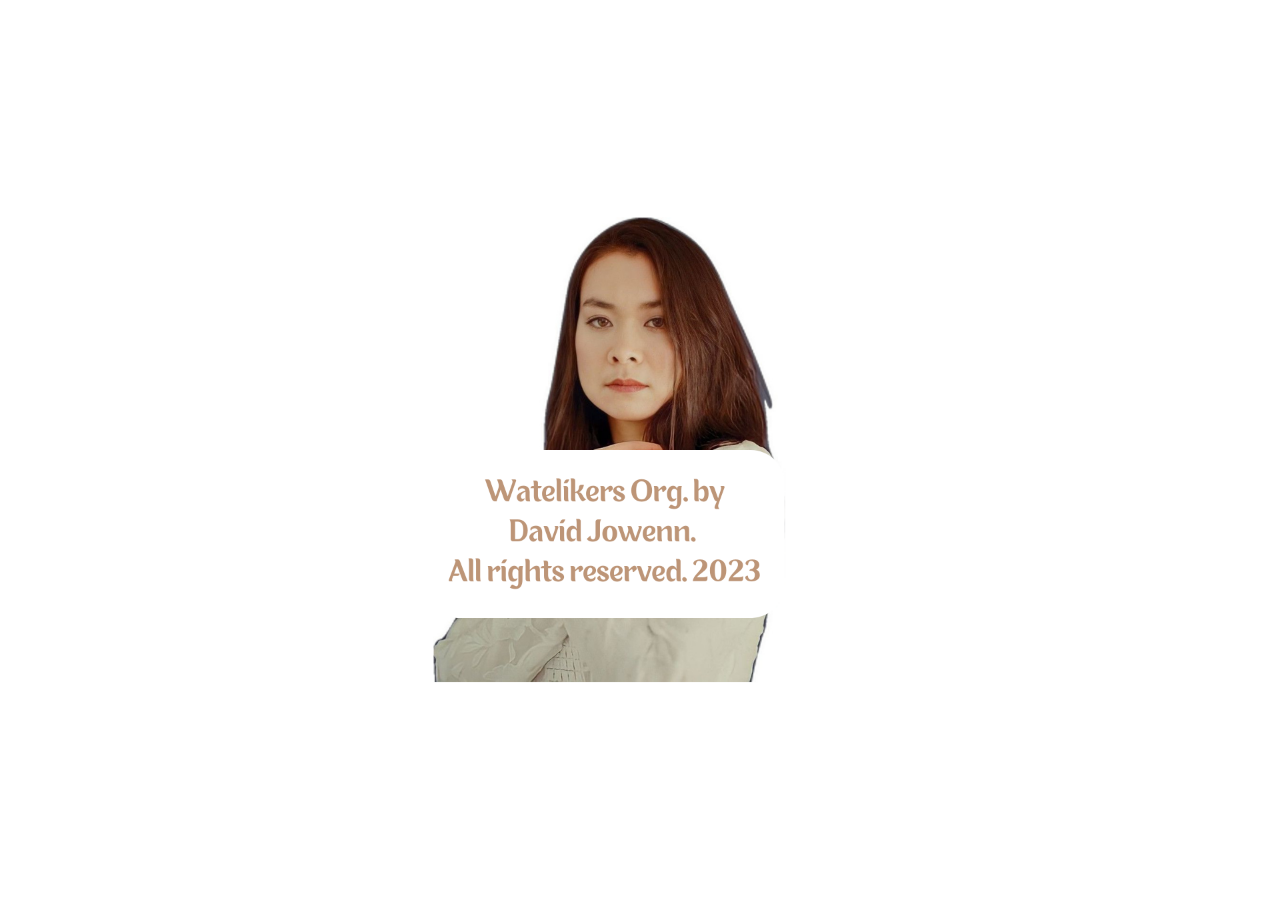
<file: copyright.html>
<!DOCTYPE html>
<html lang="en">
<head>
    <meta charset="UTF-8">
    <meta name="viewport" content="width=device-width, initial-scale=1.0">
    <title>A Movement Against Water Pollution</title>
    <link rel="stylesheet" href="style.css">
</head>
<body>
 
<div class="closeup">
       <img src="images/copyright.png"></a>
    </div>
</footer> 

    
    



</body>
</html>
</file>
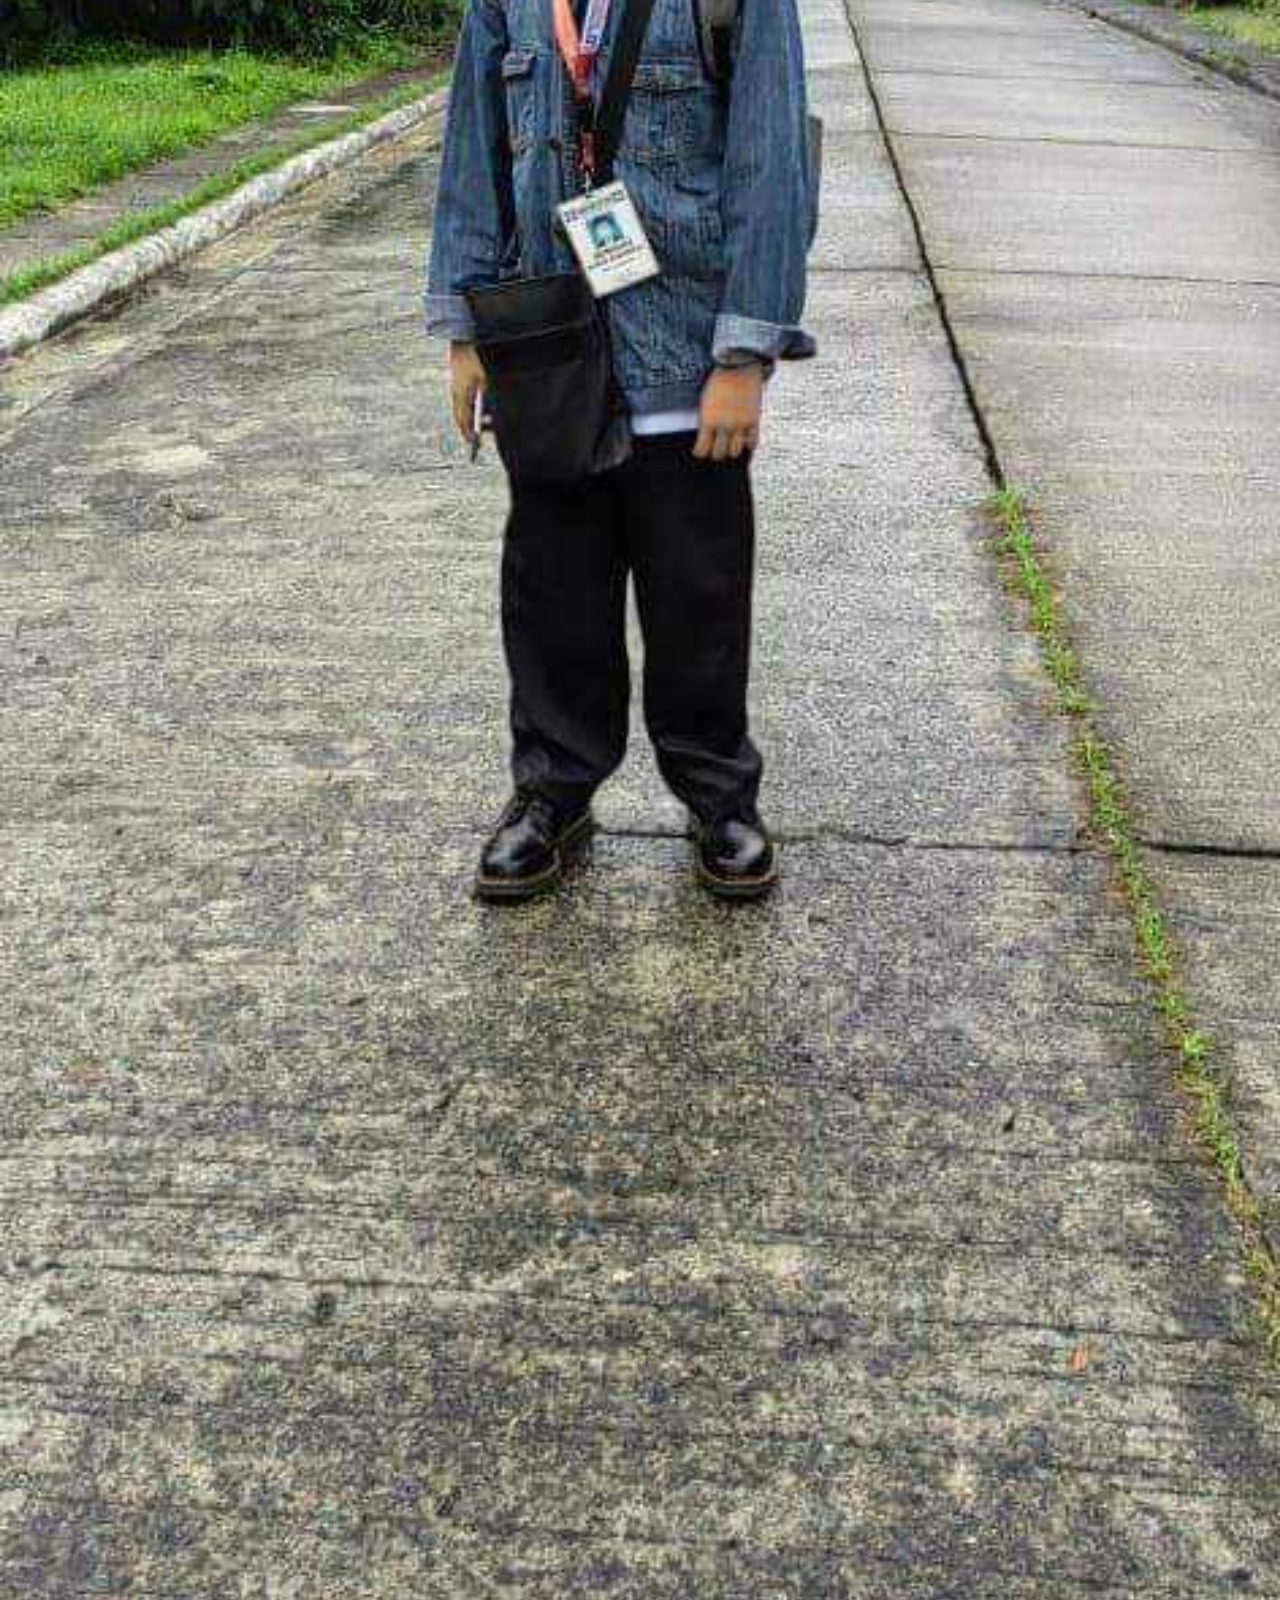
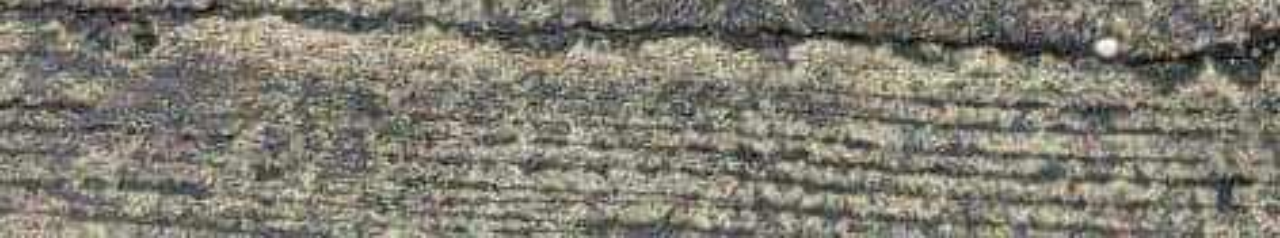
<file: me.html>
<!DOCTYPE html>
<html lang="en">
<head>
    <meta charset="UTF-8">
    <meta name="viewport" content="width=device-width, initial-scale=1.0">
    <title>A Movement Against Water Pollution</title>
    <link rel="stylesheet" href="style.css">
</head>
<body>
 
<div class="closeup">
       <img src="images/me.jpg"></a>
    </div>
</footer> 

    
    



</body>
</html>
</file>
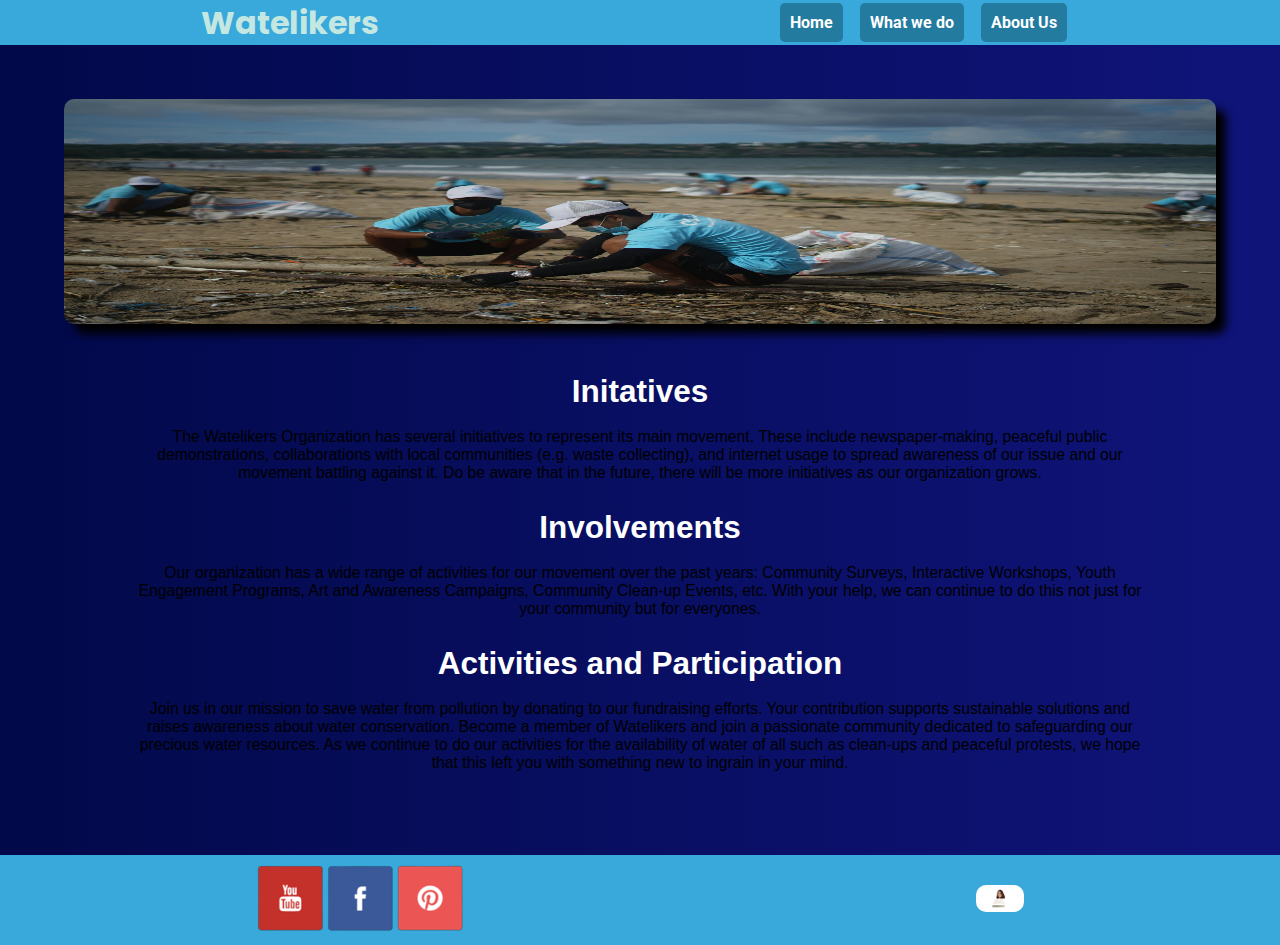
<file: page2.html>
<!DOCTYPE html>
<html lang="en">
<head>
    <meta charset="UTF-8">
    <meta name="viewport" content="width=device-width, initial-scale=1.0">
    <title>A Movement Against Water Pollution</title>
    <link rel="stylesheet" href="style.css">
</head>
<body>
    <header>
        <div class="title">
           <h1>Watelikers</h1> 
        </div>
        <div class="links">
            <a href="index.html">Home</a>
            <a href="page2.html">What we do</a>
            <a href="page3.html">About Us</a>
        </div>
    </header>
    <section div class="section2">
        <div class="img1">
            <img src="images/cleanup.jpg">
        </div>
        <div class="text2">
            <div class="atext1">
            <h1>Initatives</h1>
            <p> 
                The Watelikers Organization has several 
                initiatives to represent its main movement. 
                These include newspaper-making, peaceful public
                 demonstrations, collaborations with local communities 
                 (e.g. waste collecting), and internet usage to spread
                  awareness of our issue and our movement battling 
                  against it. Do be aware that in the future, 
                  there will be more initiatives as our organization 
                  grows.
            </p>
            </div>
            <div class="atext1">
            <h1>Involvements</h1>
            <p> Our organization has a wide range 
                of activities for our movement over 
                the past years: Community Surveys, 
                Interactive Workshops, Youth Engagement 
                Programs, Art and Awareness Campaigns, 
                Community Clean-up Events, etc. 
                With your help, we can continue 
                to do this not just for your community
                 but for everyones.
            </p>
            </div>
            <div class="atext1">
            <h1>Activities and Participation</h1>
            <p> 
                Join us in our mission to save water from pollution by donating to our fundraising efforts. Your contribution supports sustainable solutions and raises awareness about water conservation. Become a member of Watelikers and join a passionate community dedicated to safeguarding our precious water resources. As we continue to do our activities for the availability of water of all such as clean-ups and peaceful protests, we hope that this left you with something new to ingrain in your mind.
            </p>
            </div>
        </div>
    </div>
</section>
    
    <footer>
        <div class="sprites">
            <a div class="icon" id="yt" href="https://www.youtube.com/channel/UCGtqEUw2dGsXbbzjoXsNANw"></a>
            <a div class="icon" id="fb" href="https://www.facebook.com/jwenn.gordz/"></a>
            <a div class="icon" id="pt" href="https://www.pinterest.ph/davidjowenn/"></a>
        </div>
        <div class="copyright">
            <a href="copyright.html"><img src="images/copyright.png"></a>
        </div>
    </footer>
</body>
</file>
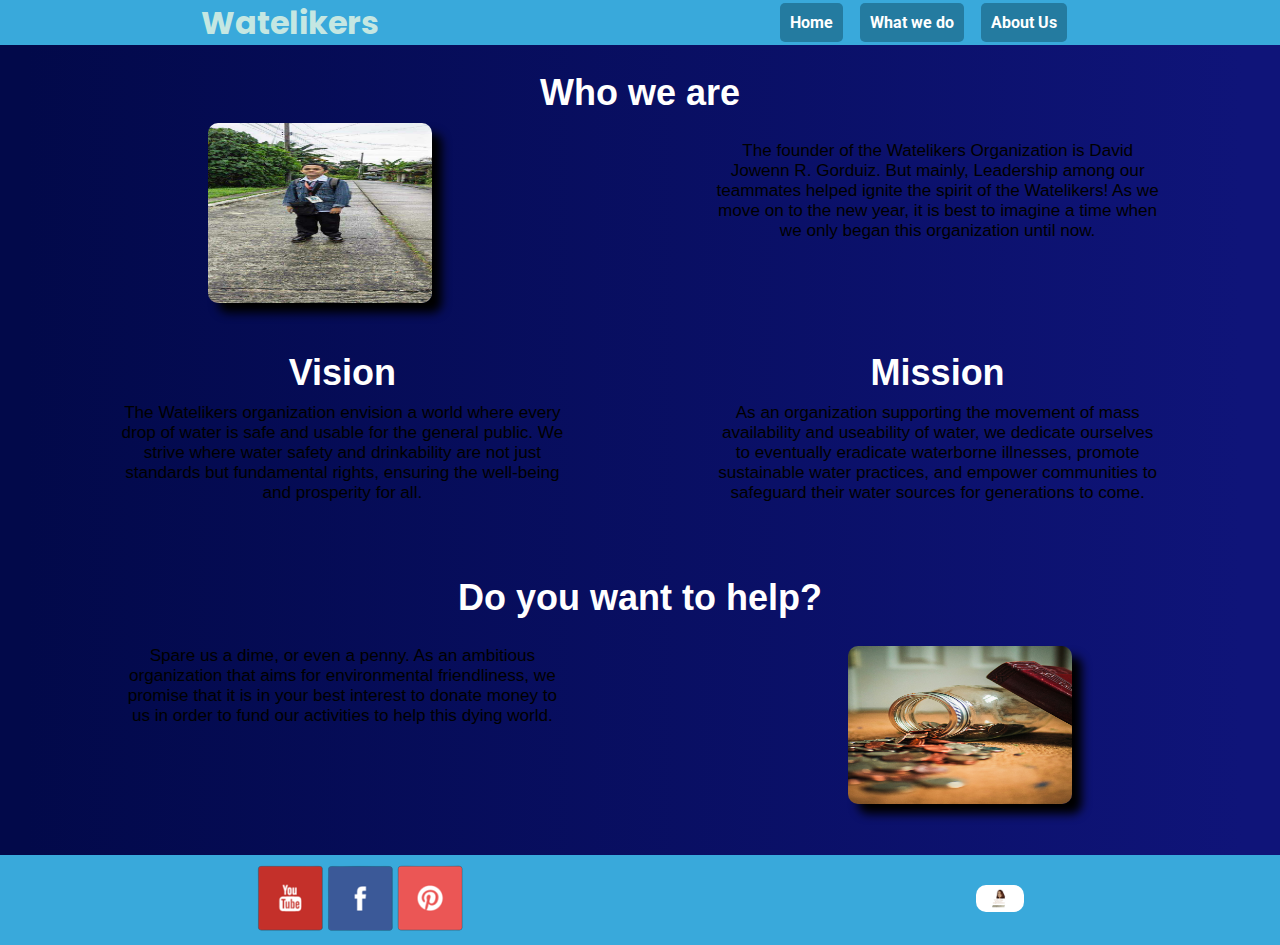
<file: page3.html>
<!DOCTYPE html>
<html lang="en">
<head>
    <meta charset="UTF-8">
    <meta name="viewport" content="width=device-width, initial-scale=1.0">
    <title>A Movement Against Water Pollution</title>
    <link rel="stylesheet" href="style.css">
</head>
<body>
    <header>
        <div class="title">
           <h1>Watelikers</h1> 
        </div>
        <div class="links">
            <a href="index.html">Home</a>
            <a href="page2.html">What we do</a>
            <a href="page3.html">About Us</a>
        </div>
    </header>
 
    <section div class="section3">
        <div class="btext">
            <div class="btext1">
            <h1>Who we are</h1>
            <p> The founder of the Watelikers Organization is David Jowenn R. Gorduiz. But mainly, Leadership among our teammates helped ignite the spirit of the Watelikers! As we move on to the new year, it is best to imagine a time when we only began this organization until now.</p>
            <a href="me.html"><img id="image1" src="images/me.jpg"></a>
            </div>
            <div class="btext2">
            <h1>Vision</h1>
            <p> The Watelikers organization envision a world where every drop of water is safe and usable for the general public. We strive where water safety and drinkability are not just standards but fundamental rights, ensuring the well-being and prosperity for all.</p>
            </div>
            <div class="btext3">
            <h1>Mission</h1>
            <p> As an organization supporting the movement of mass availability and useability of water, we dedicate ourselves to eventually eradicate waterborne illnesses, promote sustainable water practices, and empower communities to safeguard their water sources for generations to come.</p>
            </div>
            <div class="btext4">
            <h1>Do you want to help?</h1>
            <p> Spare us a dime, or even a penny. As an ambitious organization that aims for environmental friendliness, we promise that it is in your best interest to donate money to us in order to fund our activities to help this dying world.
            </p>
            <img id="image2" src="images/support.jpg">
            </div>
        </div>
    </div>
</section>
    
    <footer>
        <div class="sprites">
            <a div class="icon" id="yt" href="https://www.youtube.com/channel/UCGtqEUw2dGsXbbzjoXsNANw"></a>
            <a div class="icon" id="fb" href="https://www.facebook.com/jwenn.gordz/"></a>
            <a div class="icon" id="pt" href="https://www.pinterest.ph/davidjowenn/"></a>
        </div>
        <div class="copyright">
            <a href="copyright.html"><img src="images/copyright.png"></a>
        </div>
    </footer>
</body>
</file>
<file: style.css>
@import url('https://fonts.googleapis.com/css2?family=Montserrat&family=Poppins:wght@400;500&display=swap');
@import url('https://fonts.googleapis.com/css2?family=Montserrat&family=Poppins:wght@400;500&family=Roboto:wght@300&display=swap');

*{
    margin: 0;
    padding: 0;
    box-sizing: border-box;
}

/* Header Start*/
header {
    background-color: #39A9DB;
    display: flex;
    flex-wrap: nowrap;
    justify-content: space-around;
    align-items: center;
    height: 5vh;
}
.title {
    color: #C5E7E2;
    font-family: 'Montserrat', sans-serif;
    font-family: 'Poppins', sans-serif;
}
header .links {
    display:inline-block;
}
header .links a {
    color:white;
    margin-right:1vw;
    text-decoration: none;
    background-color: #247BA0;
    padding: 10px;
    border-radius: 5px;  
    font-family: 'Montserrat', sans-serif;
    font-family: 'Poppins', sans-serif;
    font-family: 'Roboto', sans-serif;
    font-weight: bold;
    cursor: pointer;
    transition: 0.7s ease;   
}
.links a:hover {
    background-color: #c3d3e3;
}

/* Header End*/

/* Video and Slogan Start*/

.video-container {
    position: relative;
    height: 50vh;
    overflow: hidden;
}

#vidbg {
    width:100%;
    height:100%;
    object-fit: cover;
    
}
.banner {
    position: absolute;
    top: 50%;
    left: 50%;
    transform: translate(-50%, -50%);
    text-align: center;
    width: 100%;
    padding: 10px;
}
.slogan {
    font-family: Arial;
    font-size: 7.5vh;
    font-weight: 200;
    color: white;
    opacity: 0.9;
    animation: sloganmotion 35s linear infinite;
}
@keyframes sloganmotion {
    0% { transform:translate(0vw, 0vw);}
    33% { transform:translate(0vw, 15vw); }
    67% { transform:translate(0vw,-15vw); }
    100% { transform:translate(0vw,  0vw);}
}

h1 {
    margin: 0;
}

/* Video and Slogan End */

/* Section and Footer Start */
.section1 {
    background: rgb(2,9,74); /* First Section, had to assign different sections for each page to make it work */
    background: linear-gradient(90deg, rgba(2,9,74,1) 2%, rgba(15,20,121,1) 97%);
    height: 40vh;
    display: flex;
    align-items: center;
    flex-direction: column;
}
.text1{
    margin-top: 4vh;
    text-align: center;
}
.text1 p{
    color: black;
    font-family: Arial;
}
.text1 h1 {
    color: white;
    font-family: Arial;
    font-weight: Bold;
    margin-bottom: 1.5vh;
}
footer{
    background-color: #39A9DB;
    display: flex;
    flex-wrap: nowrap;
    justify-content:space-around;
    align-items: center;
    height: 10vh;
}
.icon {
    background: url(sprites/sprites.png);
    background-repeat: no-repeat;
    width: 66px;
    height: 66px;
    display: inline-block;
    position: relative;
}
#yt {
    background-position: -439px -221px;
}
#fb {
    background-position: -439px -146px;
}
#pt {
    background-position: -141px -221px;
}

.copyright img{
   max-height: 3vh;
   border-radius: 10px;
}
.closeup {
    height: 100vh;
    display: flex;
   align-items: center;
}
.closeup img{
   width:100vw;
}

/* Section and Footer End */

/* Page 2: Section */

.section2 {
    background: rgb(2,9,74);
    background: linear-gradient(90deg, rgba(2,9,74,1) 2%, rgba(15,20,121,1) 97%);
    height:90vh;
    display: flex;
    flex-wrap: nowrap;
    align-items: center;
    flex-direction: column;

   
}
.img1 {
    margin-top: 6vh;
    margin-bottom: 2dvh;
}
.img1 img{
    width: 90vw;
    height:25vh;
    border-radius: 10px;
    box-shadow: 10px 10px 10px black;
    cursor: pointer;
}
.img1 img:hover {
    transform: rotate(-5deg) scale(1.05);
}
.atext1{
    margin-top: 3vh;
    text-align: center;
}
.atext1 h1 {
    color: white;
    font-family: Arial;
    font-weight: Bold;
    margin-bottom: 2vh;
}
.atext1 p{
    color: black;
    font-family: Arial;
}

/* Page 2: Section End*/

/* Page 3: Section Start*/

.section3 {
    background: rgb(2,9,74);
    background: linear-gradient(90deg, rgba(2,9,74,1) 2%, rgba(15,20,121,1) 97%);
    height:90vh;
    display: flex;
    flex-wrap: nowrap;
    align-items: center;
    flex-direction: column;
    
}

.btext1 h1{
    margin-top: 3vh;
    text-align: center;
    color: white;
    font-family: Arial;
    font-weight: Bold;
}
.btext1 p {
    width: 40%;
    float: right;
    margin-top: 3vh;
    margin-right: 3vw;
    color: black;
    font-family: Arial;
    text-align: center;
}
.btext1 #image1 { 
    margin-top: 1vh;
    width: 20%;
    height: 20vh;
    margin-left: 10vw;
}
#image1 {
    width:10vw;
    border-radius: 10px;
    box-shadow: 10px 10px 10px black;
    cursor: pointer;
}
#image1:hover {
    transform: rotate(5deg) scale(1.2);
}

.btext2 {
    float: left;
    width: 40%;
    margin-top: 5vh;
    margin-left: 3vw;
}
.btext2 h1 {
   margin-bottom: 1vh;
   text-align: center;
   color: white;
   font-family: Arial;
   font-weight: Bold;
}
.btext2 p {
    text-align: center;
    color: black;
    font-family: Arial;
}
.btext3 h1 {
    margin-bottom: 1vh;
    text-align: center;
    color: white;
    font-family: Arial;
    font-weight: Bold;
}
.btext3 p {
    text-align: center;
    color: black;
    font-family: Arial;
}
.btext3{
    margin-top: 5vh;
    float: right;
    width: 40%;
    margin-right: 3vw;
}
.btext4 {
   margin-top: 30vh;
}
.btext4 h1{
    color: white;
    font-family: Arial;
    font-weight: Bold;
    text-align: center;
}
.btext4 p {
    width: 40%;
    float: left;
    margin-top: 3vh;
    margin-left: 3vw;
    text-align: center;
    color: black;
    font-family: Arial;
}
 #image2 {
    margin-top: 3vh;
    width: 20%;
    height: 17.5vh;
    margin-left: 10vw;
    float: right;
    margin-right: 10vw;
    border-radius: 10px;
    box-shadow: 10px 10px 10px black;
    cursor: pointer;
}
#image2:hover {
    transform: rotate(-5deg) scale(1.2);
}

/* Page 3: Section End */

/* Responsive Designs: Text-Oriented Start */

@media only screen and (max-width: 600px)
{
    .links a{
        font-size: 1.5vh;
    }
    .slogan {
        font-size: 5vh;
    }
    .text1 h1 {
        font-size: 2.2vh;
    }
    .text1 p {
        font-size: 1.6vh;
    }
    .text2 h1 {
        font-size: 2.2vh;
    }
    .text2 p {
        font-size: 1.5vh;
    }
    
    .btext {
        font-size: 1.5vh;
    }   
}


@media only screen and (min-width: 992px)
{

    .text1 {
        width: 80vw;
    }
    .text1 h1 {
        font-size: 3.5vh;
    }
    .text1 p {
        font-size: 2vh;
    }
    .text2 {
        width: 80vw;
    }
    .text2 h1 {
        font-size: 3.5vh;
    }
    .text2 p {
        font-size: 1.75vh;
    }
    .btext {
        width: 87.5vw;
    }
    .btext h1 {
        font-size: 4vh;
    }
    .btext p {
        font-size: 1.9vh;
    }
}

/* Responsive Designs: Text-Oriented End */
</file>
